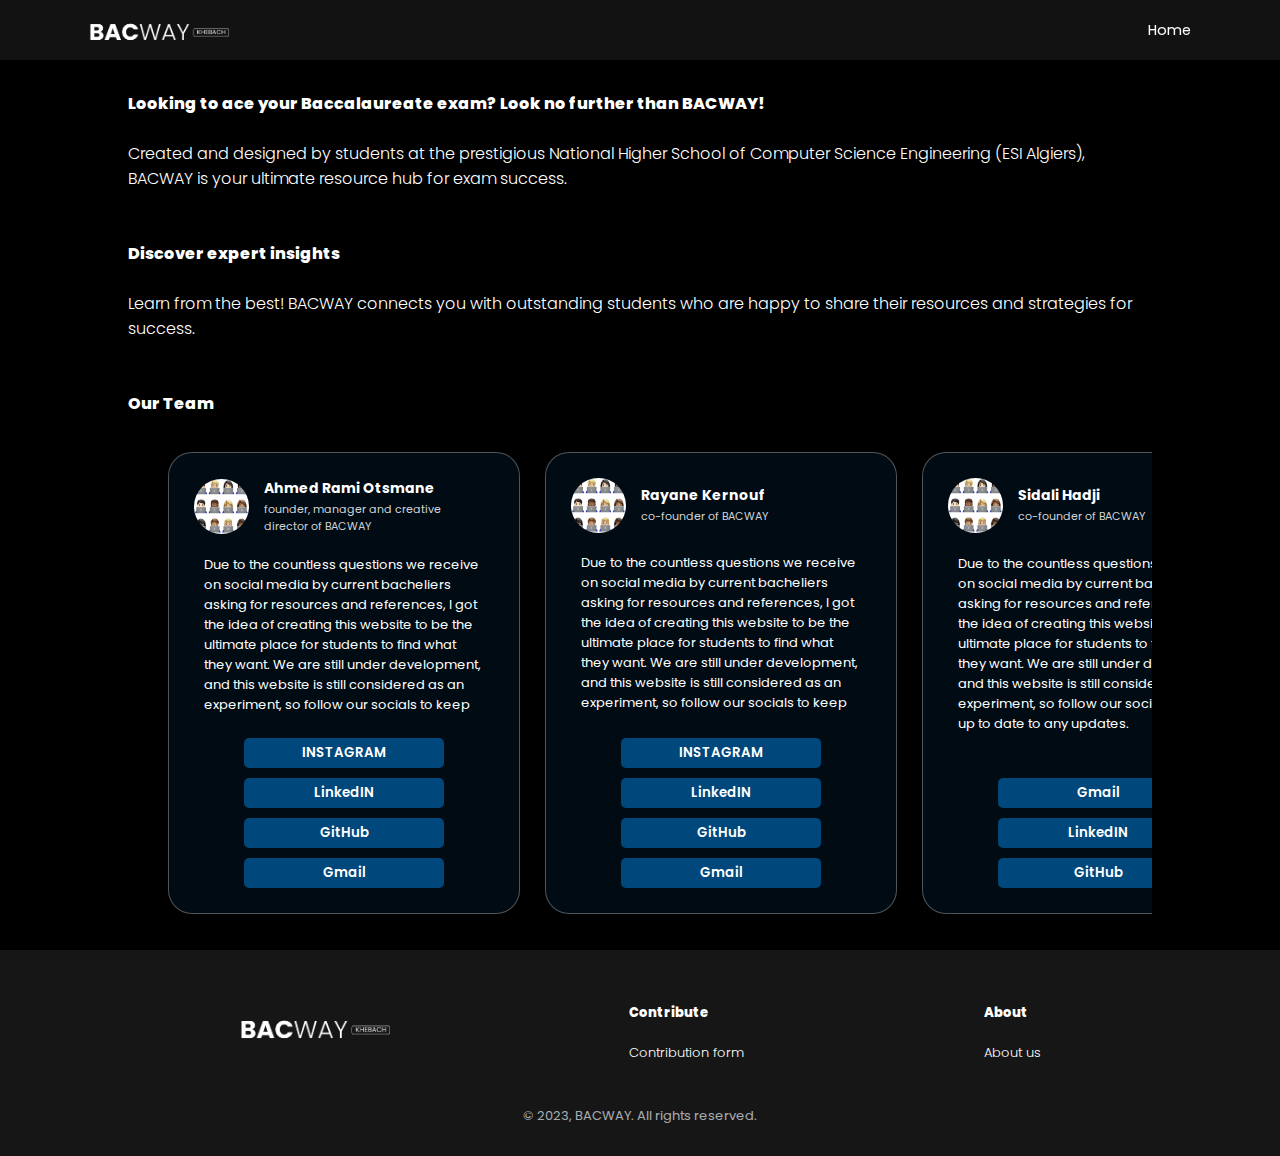
<file: about.html>
<!DOCTYPE html>
<html lang="en">
<head>
    <meta charset="UTF-8">
    <link rel="preconnect" href="https://fonts.googleapis.com">
    <link rel="preconnect" href="https://fonts.gstatic.com" crossorigin>
    <link href="https://fonts.googleapis.com/css2?family=Poppins:ital,wght@0,100;0,200;0,300;0,400;0,500;0,600;0,700;0,800;0,900;1,100;1,200;1,300;1,400;1,500;1,600;1,700;1,800;1,900&display=swap" rel="stylesheet">
    <meta name="viewport" content="width=device-width, initial-scale=1.0">
    <title>BACWAY - About us</title>
    <link rel="icon" type="png" alt="BACWAY" href="assets/Icon.png">
    <link rel="stylesheet" href="aboutus.css" >
</head>
<body>
    <header>
        <a class="aboutus" href="index.html"><img class="logo" src="assets/LOGO.png" alt="BACWAY logo"></a>
        <a class="aboutus" href="index.html">Home</a>
    </header>
    <h1>
        <span>Looking to ace your Baccalaureate exam? Look no further than BACWAY!</span>
        <br><br>
        Created and designed by students at the prestigious National Higher School of Computer Science Engineering (ESI Algiers), BACWAY is your ultimate resource hub for exam success.
        <br><br>
        <br>
        <span>Discover expert insights</span>
        <br><br>
        Learn from the best! BACWAY connects you with outstanding students who are happy to share their resources and strategies for success.
        <br><br>
        <br>
        <span>Our Team</span>
    </h1>
    <ul>
        <li>
            <div class="container">
                <div class="person">
                    <img src="team/Group 4.png" alt="bacway team">
                    <div class="info">
                        <h2>Ahmed Rami Otsmane</h2>
                        <p2>founder, manager and creative director of BACWAY</p2>
                    </div>
                </div>
                <p>
                    Due to the countless questions we receive on social media by current bacheliers asking for resources and references, I got the idea of creating this website to be the ultimate place for students to find what they want. We are still under development, and this website is still considered as an experiment, so follow our socials to keep up to date to any updates.
                </p>
                <div class="social">
                    <a href=""><button>INSTAGRAM</button></a>
                    <a href=""><button>LinkedIN</button></a>
                    <a href=""><button>GitHub</button></a>
                    <a href=""><button>Gmail</button></a>
                </div>
            </div>
        </li>
        <li>
            <div class="container">
                <div class="person">
                    <img src="team/Group 4.png" alt="bacway team">
                    <div class="info">
                        <h2>Rayane Kernouf</h2>
                        <p2>co-founder of BACWAY</p2>
                    </div>
                </div>
                <p>
                    Due to the countless questions we receive on social media by current bacheliers asking for resources and references, I got the idea of creating this website to be the ultimate place for students to find what they want. We are still under development, and this website is still considered as an experiment, so follow our socials to keep up to date to any updates.
                </p>
                <div class="social">
                    <a href=""><button>INSTAGRAM</button></a>
                    <a href=""><button>LinkedIN</button></a>
                    <a href=""><button>GitHub</button></a>
                    <a href=""><button>Gmail</button></a>
                </div>
            </div>
        </li>
        <li>
            <div class="container">
                <div class="person">
                    <img src="team/Group 4.png" alt="bacway team">
                    <div class="info">
                        <h2>Sidali Hadji</h2>
                        <p2>co-founder of BACWAY</p2>
                    </div>
                </div>
                <p>
                    Due to the countless questions we receive on social media by current bacheliers asking for resources and references, I got the idea of creating this website to be the ultimate place for students to find what they want. We are still under development, and this website is still considered as an experiment, so follow our socials to keep up to date to any updates.
                </p>
                <div class="social">
                    <a href=""><button>Gmail</button></a>
                    <a href=""><button>LinkedIN</button></a>
                    <a href=""><button>GitHub</button></a>
                </div>
            </div>
        </li>
    </ul>
    <footer>
        <div class="footer">
        <a href="index.html"><img src="assets/LOGO.png" alt="BACWAY"></a>
        <div>
            <p><span>Contribute</span><br><br><a href="">Contribution form</a> </p>
        </div>
        <div>
            <p><span>About</span><br><br><a href="about.html">About us</a></p>
        </div>
        </div>
        © 2023, BACWAY. All rights reserved.
    </footer>
</body>
</html>
</file>
<file: aboutus.css>
body {
    background-color: black;
    background-repeat: no-repeat;
    margin: 0;
    color: white;
    font-family: "Poppins" , sans-serif;
    cursor: default;
}

header {
    position: sticky;
    top: 0;
    padding-inline: 5%;
    display: flex;
    align-items: center;
    justify-content: space-between;
    flex-direction: row;
    height: 60px;
    background-color: rgba(22, 22, 22, 0.8);
    .logo {
        margin-top: 10px;
        width: 140px;
        object-fit: contain;
    }
    .aboutus{
        padding: 25px;
        text-decoration: none;
        color: rgb(255, 255, 255);
        font-size: 90%;
        transition: all 0.2s;
    }
    .aboutus:hover, .aboutus:active{
        color: #0075C9;
        text-shadow: 0px 0px 15px #0075C9;
        transition: all ease-in-out 0.2s;
    }
}
h1{
    font-size: 100%;
    padding: 20px;
    padding-inline: 10%;
    font-weight: 300;
    span {
        font-weight: 800;
    }
}    
ul{
    margin-inline: 10%;
    overflow: auto;
    list-style: none;
    display: flex;
    flex-direction: row;
    scrollbar-color: rgba(255, 255, 255, 0) transparent;
}
li{
    margin-right: 25px;
    margin-bottom: 20px;
}
.container{
    background-color: #00223a54;
    border-radius: 24px;
    border: solid 0.5px rgba(255, 255, 255, 0.304);
    padding: 25px;
    width: 300px;
    height: 410px;
    display: flex;
    flex-direction: column;
    justify-content: space-between;
    .person{
        display: flex;
        flex-direction: row;
        align-items: center;
        img {
            width: 55px;
            height: 55px;
            border-radius: 100%;
        }
        .info{
            display: flex;
            flex-direction: column;
            padding-inline: 15px;
            h2{
                font-size: 14px;
                padding-bottom: 2px;
                margin: 0;
            }
            p2{
                font-size: 11px;
                padding: 0px;
                margin: 0;
                color: rgba(255, 255, 255, 0.833);
            }
        }
    }
    p {
        font-size: 13px;
        margin-top: 20px;
        margin-inline: 10px;
        height: 200px;
        overflow: auto;
        scrollbar-color: rgba(255, 255, 255, 0.089) transparent;

    }
    .social{
        display: flex;
        flex-direction: column;
        justify-content: center;
        align-items: center;
        button {
            width : 200px;
            height: 30px;
            margin-top: 10px;
            background-color: #0075c992;
            color: white;
            font-family: "Poppins", sans-serif;
            font-weight: 600;
            border: none;
            border-radius: 5px;
        }
        button:hover {
            cursor: pointer;
            background-color: transparent;
            border: solid 0.01px ;
        }
        button:active {
            cursor: pointer;
            background-color: rgba(255, 255, 255, 0.301);
            border: solid 0.01px ;
        }
    }
}
@media (max-width: 850px) {
    ul{
        
        justify-content: start;
        margin: 30px;
        overflow: auto;
        list-style: none;
        display: flex;
        flex-direction: row;
        scrollbar-color: rgba(255, 255, 255, 0) transparent;
    }
    li{
        margin-right: 25px;
        margin-bottom: 20px;
    }
    .container{
        background-color: #00223a54;
        border-radius: 16px;
        border: solid 0.5px rgba(255, 255, 255, 0.304);
        padding: 20px;
        width: 200px;
        height: 350px;
        display: flex;
        flex-direction: column;
        justify-content: space-between;
        .person{
            display: flex;
            flex-direction: row;
            align-items: center;
            img {
                width: 50px;
                height: 50px;
                border-radius: 100%;
            }
            .info{
                display: flex;
                flex-direction: column;
                padding-inline: 10px;
                
                h2{
                    font-size: 11px;
                    padding-bottom: 2px;
                    margin: 0;
                }
                p2{
                    font-size: 9px;
                    padding: 0px;
                    margin: 0;
                    color: rgba(255, 255, 255, 0.833);
                }
            }
        }
        p {
            font-size: 11px;
            margin-top: 20px;
            margin-inline: 10px;
            height: 200px;
            overflow: auto;
            scrollbar-color: rgba(255, 255, 255, 0.089) transparent;
        }
        .social{
            display: flex;
            flex-direction: column;
            justify-content: center;
            align-items: center;
            button {
                width : 100px;
                height: 25px;
                margin-top: 10px;
                background-color: #0075c992;
                color: white;
                font-family: "Poppins", sans-serif;
                font-weight: 600;
                border: none;
                font-size: 9.5px;
                border-radius: 5px;
            }
            button:hover {
                background-color: transparent;
                border: solid 0.01px ;
            }
            button:active {
                background-color: rgba(255, 255, 255, 0.301);
                border: solid 0.01px ;
            }
        }
    }
    }
    footer {
        background-color: rgb(22, 22, 22);
        text-align: center;
        font-size: small;
        color: rgba(240, 248, 255, 0.677);
        padding-bottom: 30px;
    }
    .footer{
        display: flex;
        justify-content: space-evenly;
        align-items: center;
        padding-bottom: 30px;
        padding-top: 40px;
        img {
            width: 150px;
            object-fit: contain;
        }
        div {
            text-align: left;
            color: white;
            p {
                a{
                    cursor: pointer;
                    text-decoration: none;
                    font-size: 100%;
                    font-weight: 300;
                    color: white;
                }
                span {
                    font-weight: 800;
                }
            }
        }
    }
</file>
